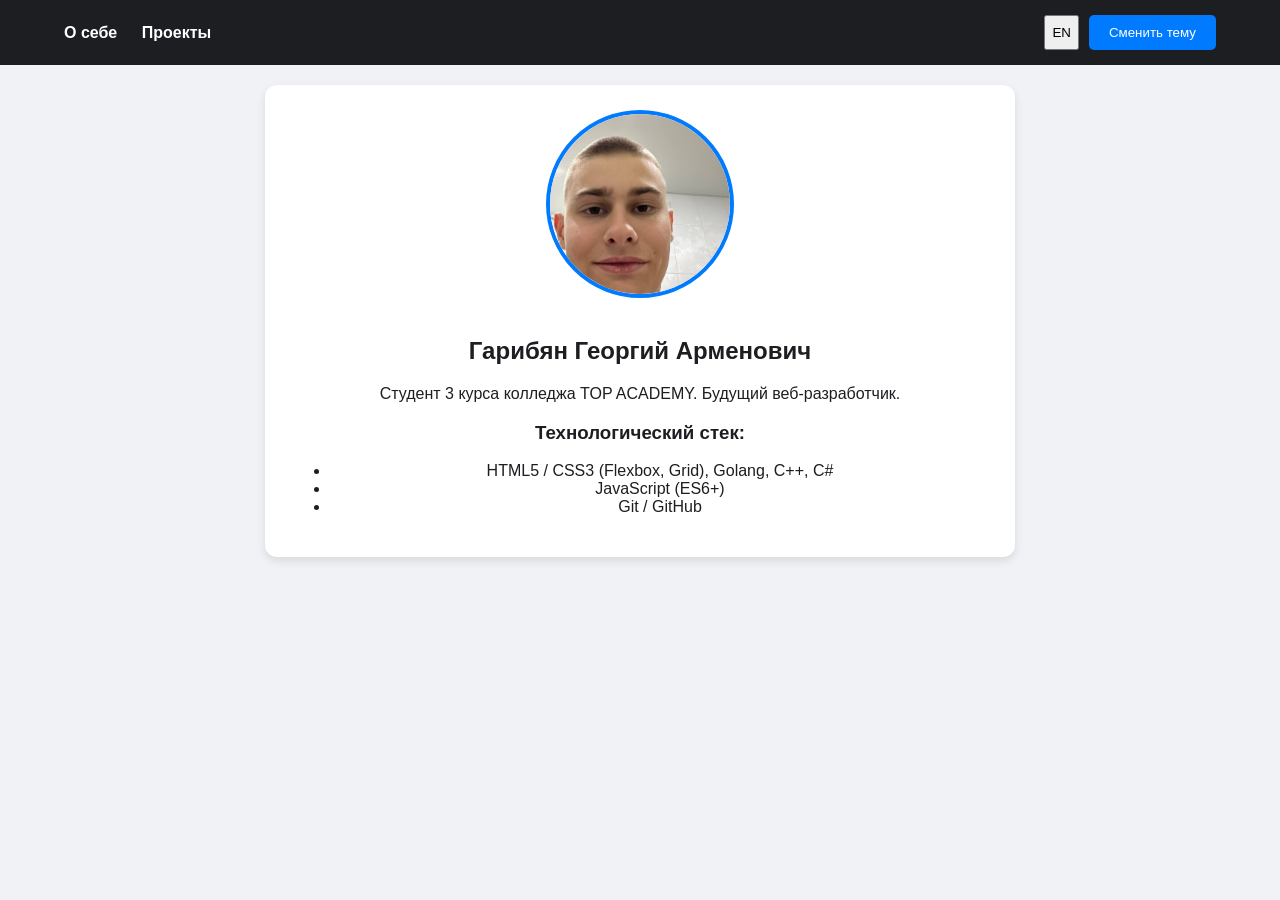
<file: index.html>
<!DOCTYPE html>
<html lang="ru">
<head>
    <meta charset="UTF-8">
    <title>Портфолио | Гарибян Георгий</title>
    <link rel="stylesheet" href="style.css">
</head>
<body>
    <header>
        <nav>
            <a href="index.html" data-i18n="nav-about">О себе</a>
            <a href="projects.html" data-i18n="nav-projects">Проекты</a>
        </nav>
        <div class="controls">
            <button id="lang-toggle">EN</button>
            <button id="theme-toggle" data-i18n="theme-btn">Сменить тему</button>
        </div>
    </header>
    <main>
        <section class="profile">
            <img src="me.jpg" alt="Гарибян Георгий Арменович">
            <h1 data-i18n="profile-name">Гарибян Георгий Арменович</h1>
            <p data-i18n="profile-desc">Студент 3 курса колледжа TOP ACADEMY. Будущий веб-разработчик.</p>
            <h3 data-i18n="tech-stack">Технологический стек:</h3>
            <ul>
                <li>HTML5 / CSS3 (Flexbox, Grid), Golang, C++, C#</li>
                <li>JavaScript (ES6+)</li>
                <li>Git / GitHub</li>
            </ul>
        </section>
    </main>
    <script src="scripts.js"></script>
</body>
</html>
</file>
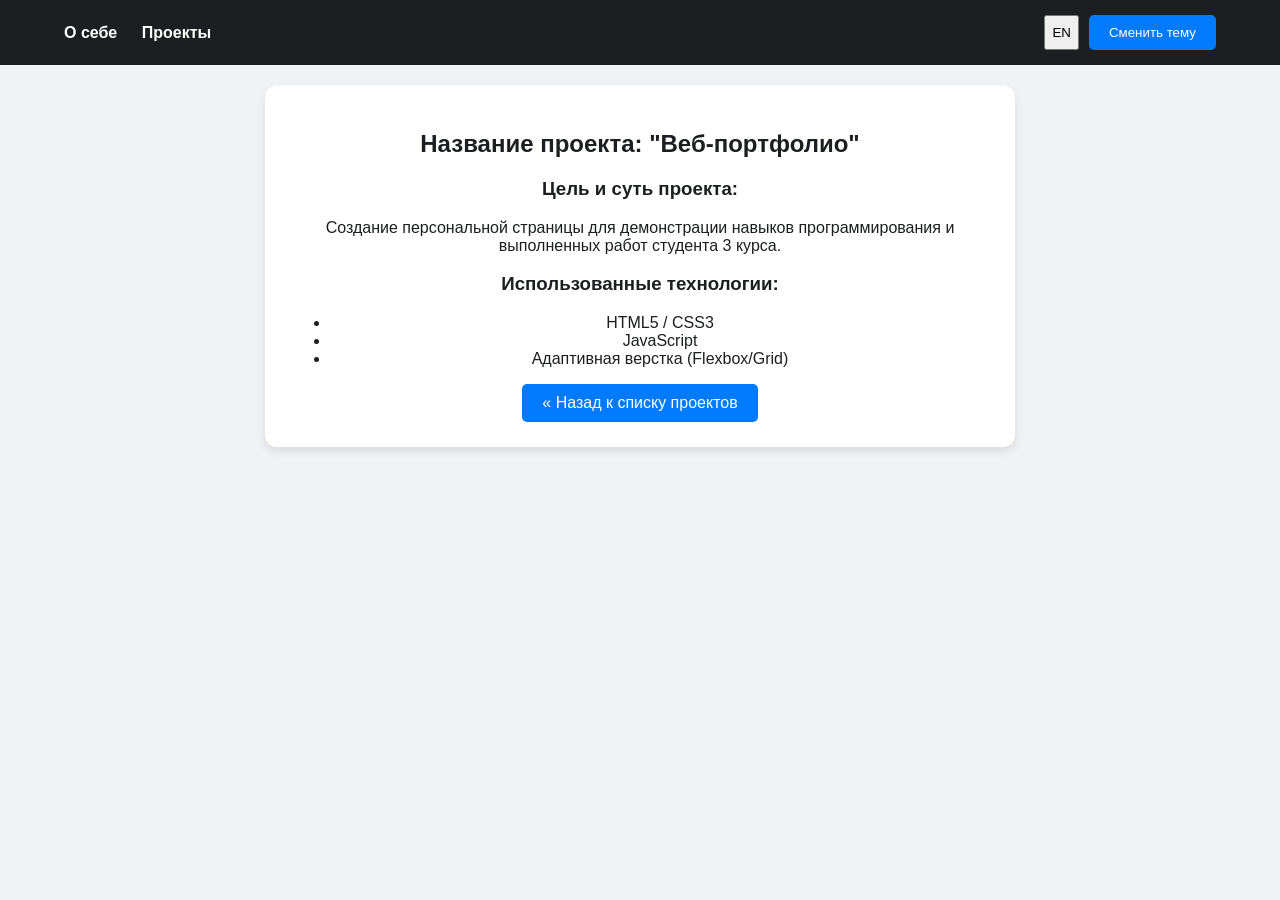
<file: details.html>
<!DOCTYPE html>
<html lang="ru">
<head>
    <meta charset="UTF-8">
    <title>Детали проекта | Гарибян Георгий</title>
    <link rel="stylesheet" href="style.css">
</head>
<body>
    <header>
        <nav>
            <a href="index.html" data-i18n="nav-about">О себе</a>
            <a href="projects.html" data-i18n="nav-projects">Проекты</a>
        </nav>
        <div class="controls">
            <button id="lang-toggle">EN</button>
            <button id="theme-toggle" data-i18n="theme-btn">Сменить тему</button>
        </div>
    </header>

    <main class="details-container">
        <section class="details-card">
            <h1 data-i18n="det-title">Название проекта: "Веб-портфолио"</h1>
            <div class="content">
                <h3 data-i18n="det-goal-label">Цель и суть проекта:</h3>
                <p data-i18n="det-goal-text">Создание персональной страницы для демонстрации навыков программирования и выполненных работ студента 3 курса.</p>
                
                <h3 data-i18n="det-tech-label">Использованные технологии:</h3>
                <ul class="tech-list">
                    <li>HTML5 / CSS3</li>
                    <li>JavaScript</li>
                    <li data-i18n="det-tech-adapt">Адаптивная верстка (Flexbox/Grid)</li>
                </ul>
            </div>
            <a href="projects.html" class="btn btn-back" data-i18n="back-btn">« Назад к списку проектов</a>
        </section>
    </main>
    <script src="scripts.js"></script>
</body>
</html>
</file>
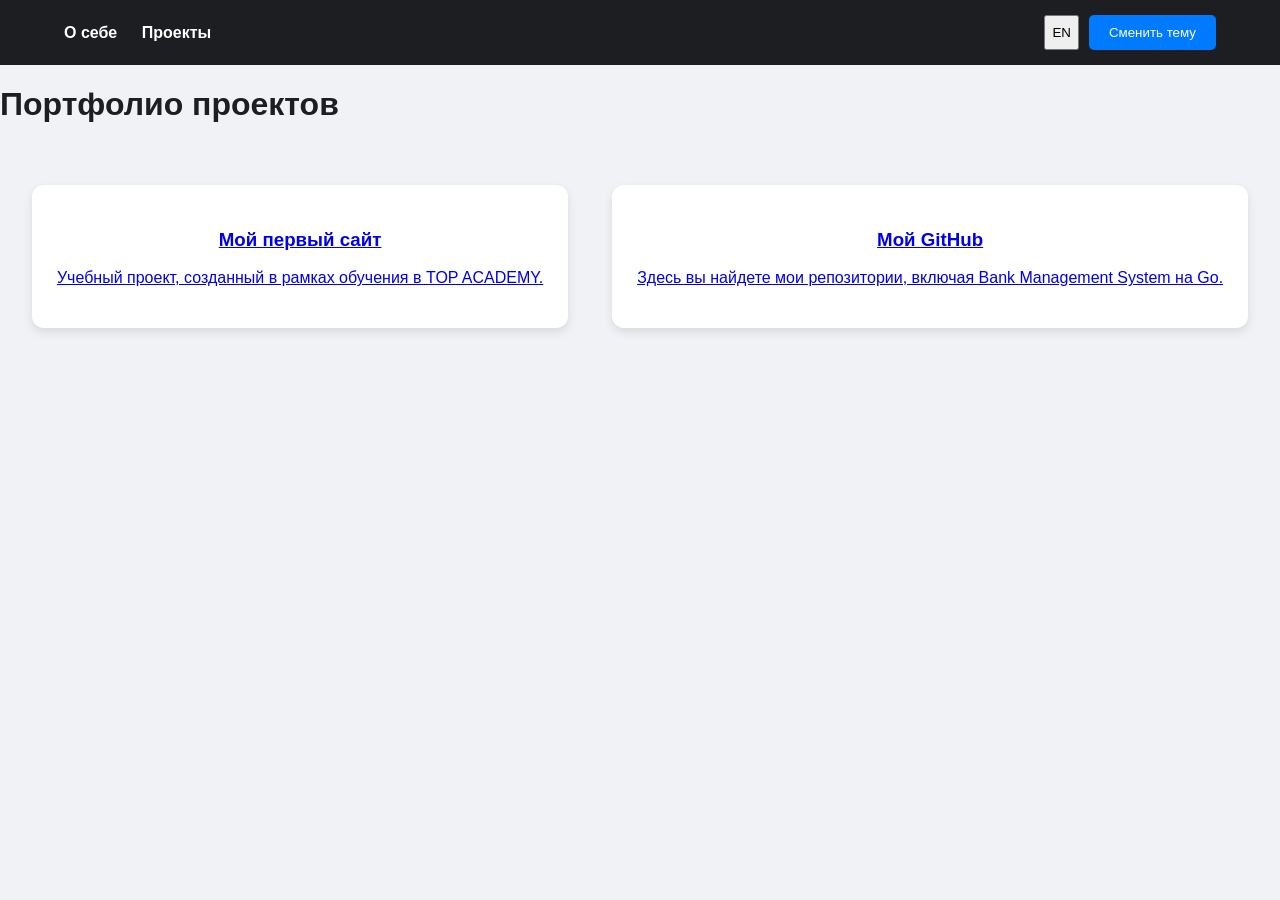
<file: projects.html>
<!DOCTYPE html>
<html lang="ru">
<head>
    <meta charset="UTF-8">
    <title>Мои проекты | Гарибян Георгий</title>
    <link rel="stylesheet" href="style.css">
</head>
<body>
    <header>
        <nav>
            <a href="index.html" data-i18n="nav-about">О себе</a>
            <a href="projects.html" data-i18n="nav-projects">Проекты</a>
        </nav>
        <div class="controls">
            <button id="lang-toggle">EN</button>
            <button id="theme-toggle" data-i18n="theme-btn">Сменить тему</button>
        </div>
    </header>

    <main class="container">
        <h1 data-i18n="projects-title">Портфолио проектов</h1>
        <div class="projects-grid">
            <a href="details.html" class="project-card">
                <h3 data-i18n="proj-1-title">Мой первый сайт</h3>
                <p data-i18n="proj-1-desc">Учебный проект, созданный в рамках обучения в TOP ACADEMY.</p>
            </a>

            <a href="https://github.com/pokimon2178-star" target="_blank" class="project-card">
                <h3 data-i18n="proj-2-title">Мой GitHub</h3>
                <p data-i18n="proj-2-desc">Здесь вы найдете мои репозитории, включая Bank Management System на Go.</p>
            </a>
        </div>
    </main>
    <script src="scripts.js"></script>
</body>
</html>
</file>
<file: style.css>
body {
    background-color: #f0f2f5;
    color: #1c1e21;
    font-family: 'Segoe UI', sans-serif;
    margin: 0;
    transition: 0.3s;
}

header {
    background-color: #1c1e21;
    padding: 15px 5%;
    display: flex;
    justify-content: space-between;
    align-items: center;
}

.controls { display: flex; gap: 10px; }

.modal {
    display: none; 
    position: fixed; 
    z-index: 1000; 
    left: 0; top: 0;
    width: 100%; height: 100%;
    background-color: rgba(0,0,0,0.5);
}

.modal-content {
    background-color: white;
    margin: 15% auto;
    padding: 20px;
    border-radius: 12px;
    width: 300px;
    text-align: center;
    position: relative;
}

nav a {
    color: white;
    text-decoration: none;
    margin-right: 20px;
    font-weight: bold;
}

body.dark-theme {
    background-color: #18191a;
    color: #e4e6eb;
}

body.dark-theme header {
    background-color: #242526;
}

.profile, .project-card, .details-card {
    background: white;
    margin: 20px auto;
    padding: 25px;
    border-radius: 12px;
    max-width: 700px;
    text-align: center;
    box-shadow: 0 4px 10px rgba(0,0,0,0.1);
}

body.dark-theme .profile, 
body.dark-theme .project-card, 
body.dark-theme .details-card {
    background: #242526;
}

.profile img {
    width: 180px;
    height: 180px;
    border-radius: 50%;
    object-fit: cover;
    border: 4px solid #007bff;
    margin-bottom: 15px;
}

.btn, #theme-toggle {
    background-color: #007bff;
    color: white;
    border: none;
    padding: 10px 20px;
    border-radius: 5px;
    cursor: pointer;
    text-decoration: none;
    display: inline-block;
}

.projects-grid {
    display: flex;
    flex-wrap: wrap;
    gap: 20px;
    justify-content: center;
    padding: 20px;
}
</file>
